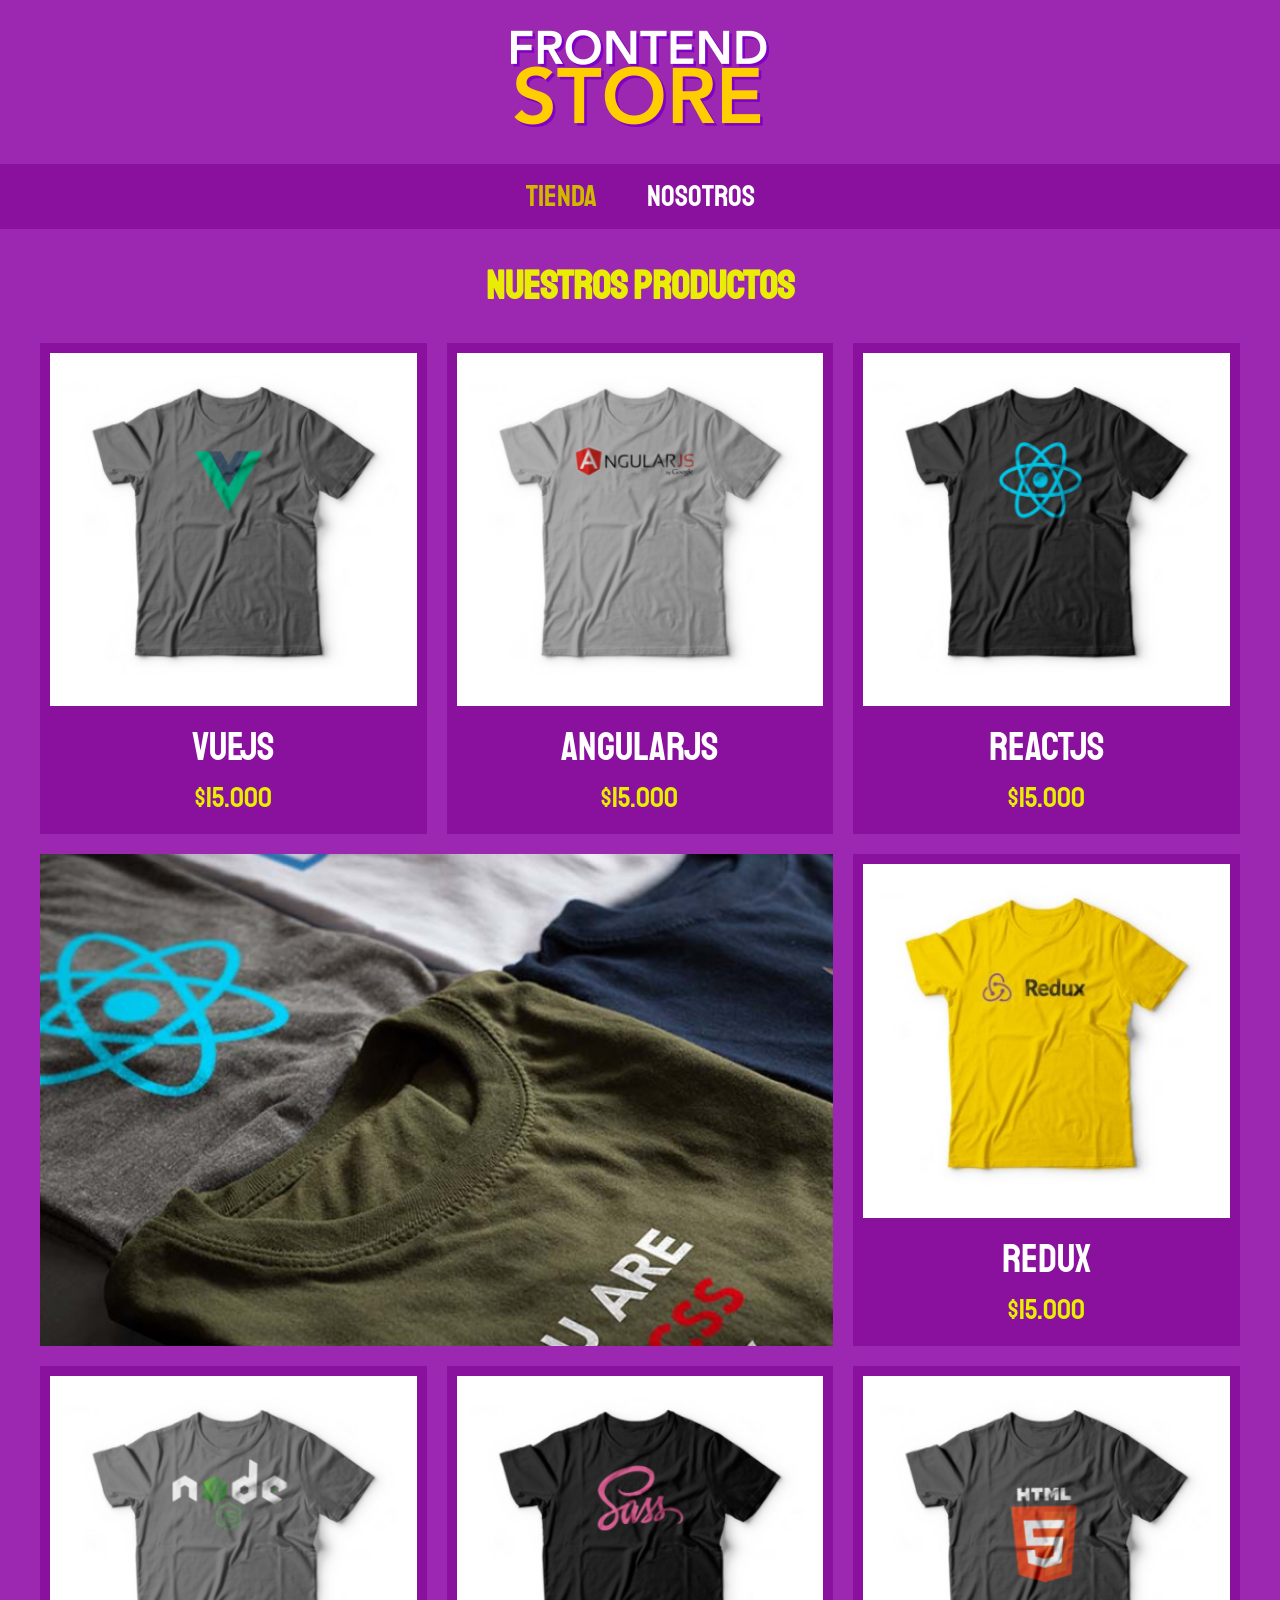
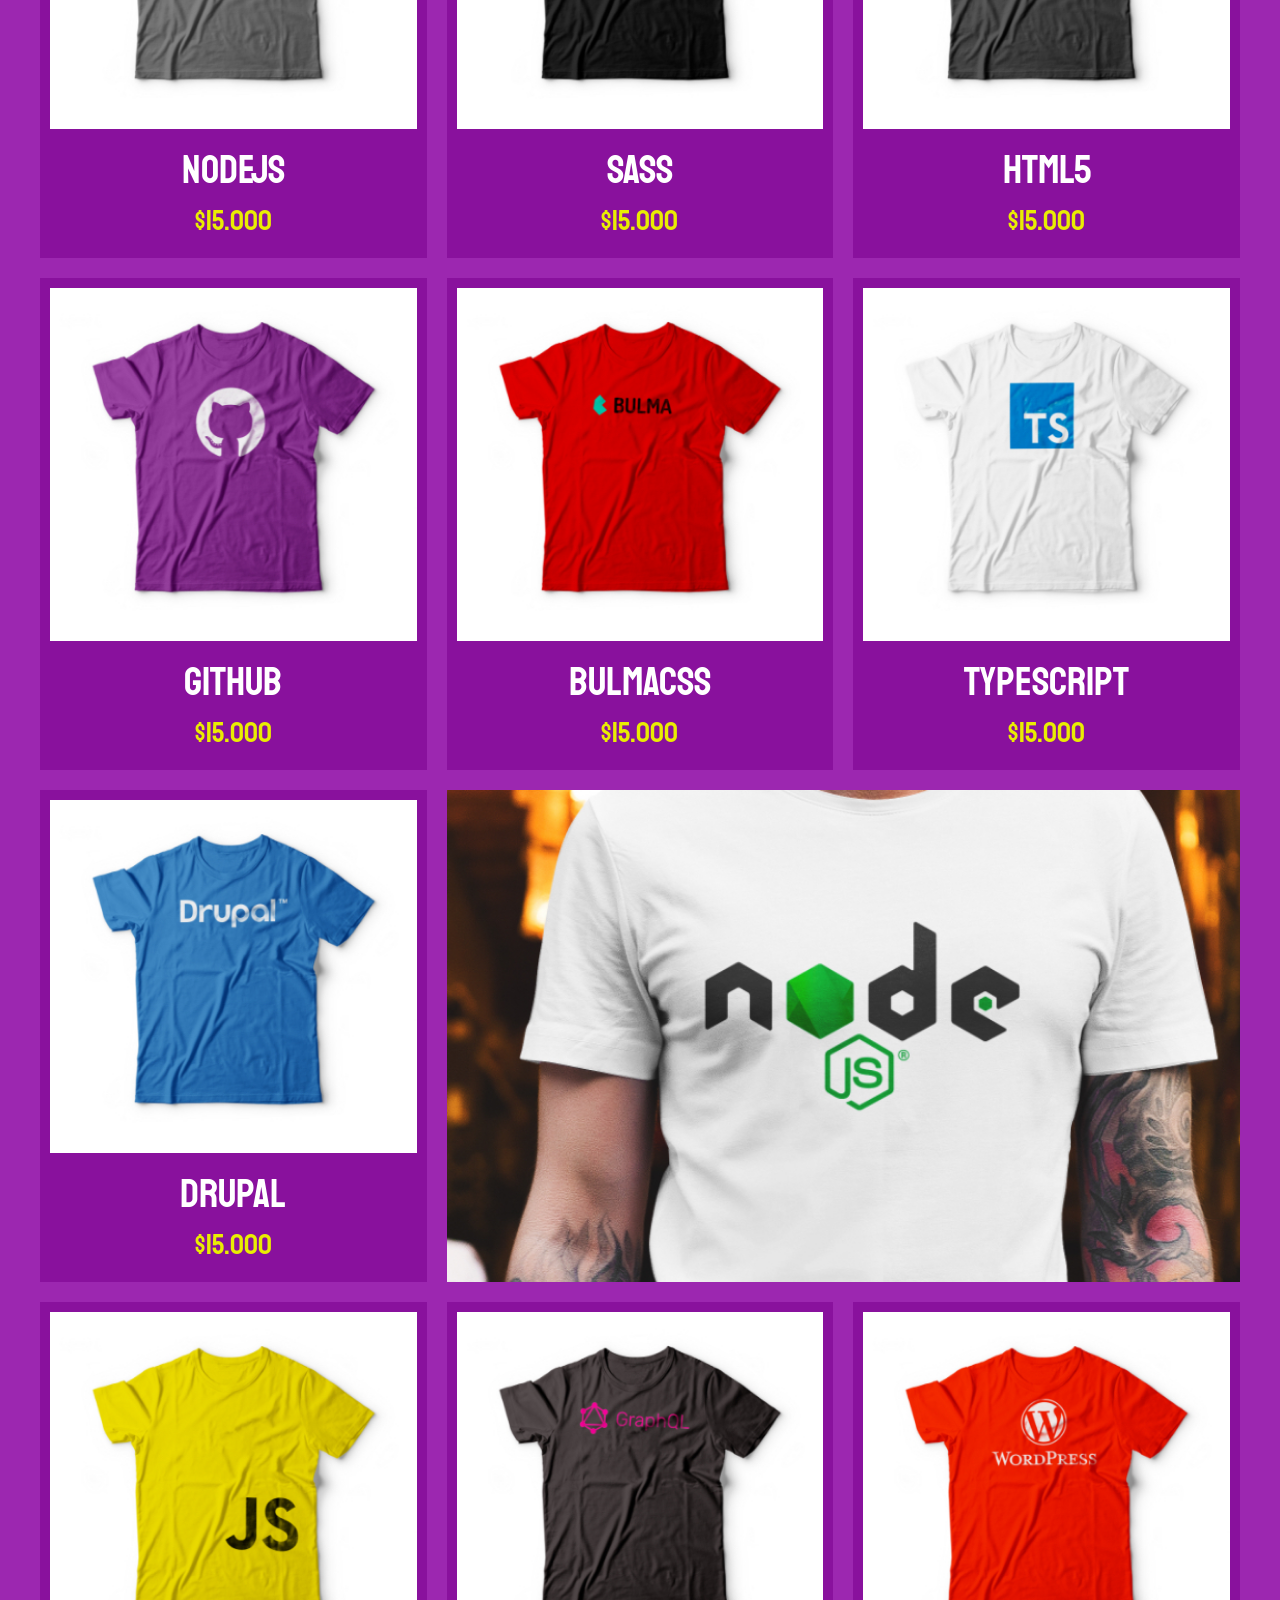
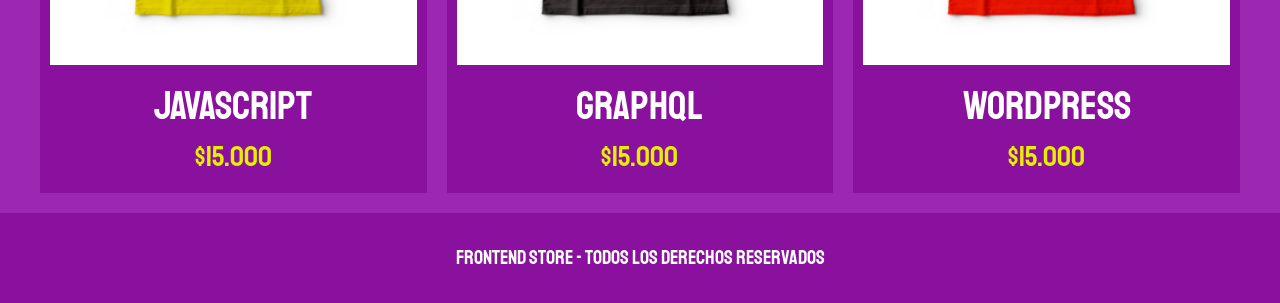
<file: index.html>
<!DOCTYPE html>
<html lang="en">
<head>
    <meta charset="UTF-8">
    <meta name="viewport" content="width=device-width, initial-scale=1.0">
    <title>FrontEnd Store</title>
    <link rel="stylesheet" href="css/normalize.css">
    <link href="https://fonts.googleapis.com/css2?family=Krub&family=Staatliches&display=swap" rel="stylesheet">
    <link rel="stylesheet" href="css/styles.css">
    
</head>
<body>
    <header class="header">
        <a href="index.html">
            <img class="header__logo" src="img/logo.png" alt="Logo"></a>

    </header>

    <nav class="navegacion"> <!-- Navigation bar -->
        <a class="navegacion__enlace navegacion__enlace--activo" href="index.html">Tienda</a> 
        <a class="navegacion__enlace" href="nosotros.html">Nosotros</a>
    </nav>

    <main class="contenedor">
        <h1>Nuestros productos</h1>

        <div class="grid">
            <div class="producto">
                <a href="producto.html">
                <img class="producto__imagen" src="img/1.jpg" alt="imagen camisa">
                <div class="producto__info">
                    <p class="producto__nombre">VueJS</p>
                    <p class="producto__precio">$15.000</p>
                </div>
                </a>  
            </div> <!-- fin case producto --> 

              <div class="producto">
                <a href="producto.html">
                <img class="producto__imagen" src="img/2.jpg" alt="imagen camisa">
                <div class="producto__info">
                    <p class="producto__nombre">AngularJS</p>
                    <p class="producto__precio">$15.000</p>
                </div>
                </a>  
            </div> <!-- fin case producto --> 

              <div class="producto">
                <a href="producto.html">
                <img class="producto__imagen" src="img/3.jpg" alt="imagen camisa">
                <div class="producto__info">
                    <p class="producto__nombre">ReactJS</p>
                    <p class="producto__precio">$15.000</p>
                </div>
                </a>  
            </div> <!-- fin case producto --> 

              <div class="producto">
                <a href="producto.html">
                <img class="producto__imagen" src="img/4.jpg" alt="imagen camisa">
                <div class="producto__info">
                    <p class="producto__nombre">Redux</p>
                    <p class="producto__precio">$15.000</p>
                </div>
                </a>  
            </div> <!-- fin case producto --> 

              <div class="producto">
                <a href="producto.html">
                <img class="producto__imagen" src="img/5.jpg" alt="imagen camisa">
                <div class="producto__info">
                    <p class="producto__nombre">NodeJS</p>
                    <p class="producto__precio">$15.000</p>
                </div>
                </a>  
            </div> <!-- fin case producto --> 

              <div class="producto">
                <a href="producto.html">
                <img class="producto__imagen" src="img/6.jpg" alt="imagen camisa">
                <div class="producto__info">
                    <p class="producto__nombre">SASS</p>
                    <p class="producto__precio">$15.000</p>
                </div>
                </a>  
            </div> <!-- fin case producto --> 

              <div class="producto">
                <a href="producto.html">
                <img class="producto__imagen" src="img/7.jpg" alt="imagen camisa">
                <div class="producto__info">
                    <p class="producto__nombre">HTML5</p>
                    <p class="producto__precio">$15.000</p>
                </div>
                </a>  
            </div> <!-- fin case producto --> 

              <div class="producto">
                <a href="producto.html">
                <img class="producto__imagen" src="img/8.jpg" alt="imagen camisa">
                <div class="producto__info">
                    <p class="producto__nombre">GitHub</p>
                    <p class="producto__precio">$15.000</p>
                </div>
                </a>  
            </div> <!-- fin case producto --> 

              <div class="producto">
                <a href="producto.html">
                <img class="producto__imagen" src="img/9.jpg" alt="imagen camisa">
                <div class="producto__info">
                    <p class="producto__nombre">BulmaCSS</p>
                    <p class="producto__precio">$15.000</p>
                </div>
                </a>  
            </div> <!-- fin case producto --> 

              <div class="producto">
                <a href="producto.html">
                <img class="producto__imagen" src="img/10.jpg" alt="imagen camisa">
                <div class="producto__info">
                    <p class="producto__nombre">TypeScript</p>
                    <p class="producto__precio">$15.000</p>
                </div>
                </a>  
            </div> <!-- fin case producto --> 

              <div class="producto">
                <a href="producto.html">
                <img class="producto__imagen" src="img/11.jpg" alt="imagen camisa">
                <div class="producto__info">
                    <p class="producto__nombre">Drupal</p>
                    <p class="producto__precio">$15.000</p>
                </div>
                </a>  
            </div> <!-- fin case producto --> 

              <div class="producto">
                <a href="producto.html">
                <img class="producto__imagen" src="img/12.jpg" alt="imagen camisa">
                <div class="producto__info">
                    <p class="producto__nombre">JavaScript</p>
                    <p class="producto__precio">$15.000</p>
                </div>
                </a>  
            </div> <!-- fin case producto --> 

              <div class="producto">
                <a href="producto.html">
                <img class="producto__imagen" src="img/13.jpg" alt="imagen camisa">
                <div class="producto__info">
                    <p class="producto__nombre">GraphQL</p>
                    <p class="producto__precio">$15.000</p>
                </div>
                </a>  
            </div> <!-- fin case producto --> 

              <div class="producto">
                <a href="producto.html">
                <img class="producto__imagen" src="img/14.jpg" alt="imagen camisa">
                <div class="producto__info">
                    <p class="producto__nombre">WordPress</p>
                    <p class="producto__precio">$15.000</p>
                </div>
                </a>  
            </div> <!-- fin case producto --> 

            <div class="grafico grafico--camisas"></div> <!-- grafico decorativo --> 
                <div class="grafico grafico--node"></div> <!-- grafico decorativo -->

        </div>    
    </main>

    <footer class="footer">
        <p class="footer__texto">FrontEnd Store - Todos los derechos reservados</p>
    </footer>

</body>
</html>
</file>
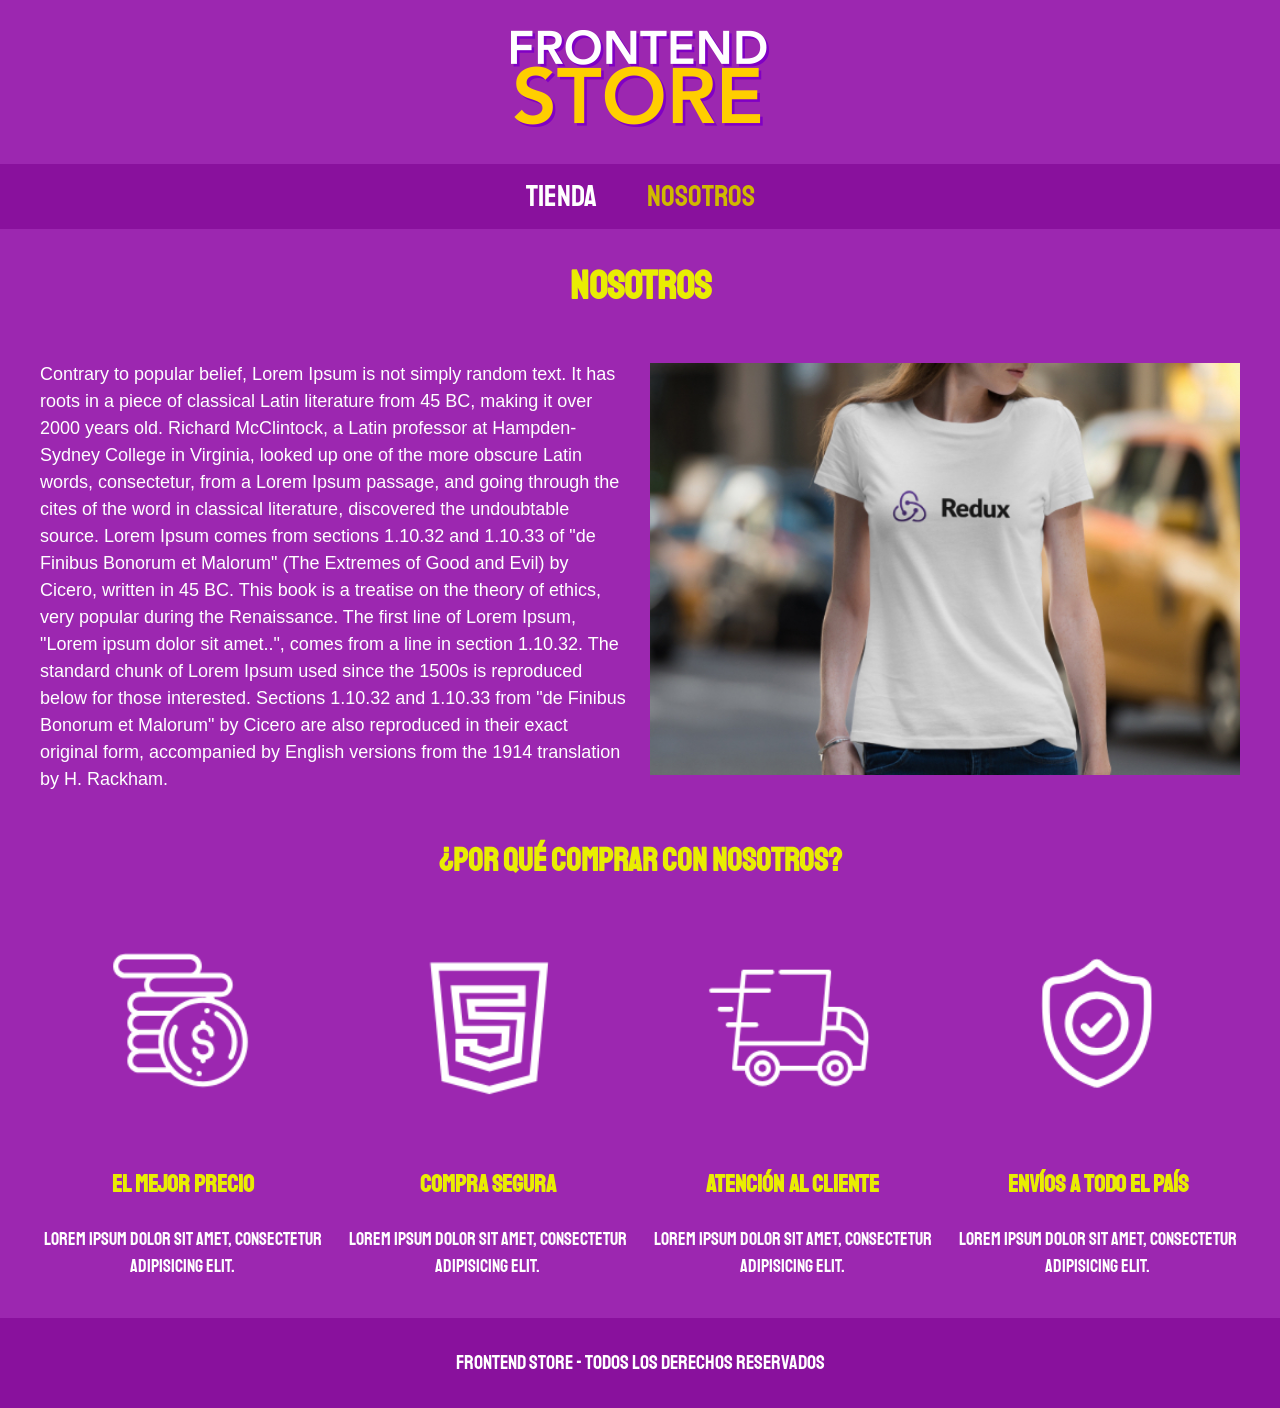
<file: nosotros.html>
<!DOCTYPE html>
<html lang="en">
<head>
    <meta charset="UTF-8">
    <meta name="viewport" content="width=device-width, initial-scale=1.0">
    <title>FrontEnd Store</title>
    <link rel="stylesheet" href="css/normalize.css">
    <link href="https://fonts.googleapis.com/css2?family=Krub&family=Staatliches&display=swap" rel="stylesheet">
    <link rel="stylesheet" href="css/styles.css">
    
</head>
<body>
    <header class="header">
        <a href="index.html">
            <img class="header__logo" src="img/logo.png" alt="Logo"></a>

    </header>

    <nav class="navegacion"> <!-- Navigation bar -->
        <a class="navegacion__enlace " href="index.html">Tienda</a> 
        <a class="navegacion__enlace navegacion__enlace--activo" href="nosotros.html">Nosotros</a>
    </nav>

    <main class="contenedor">
        <h1>Nosotros</h1>

            <div class="nosotros">
                <div class="nosotros__contenido">
                    <p>Contrary to popular belief, Lorem Ipsum is not simply random text. It has roots in a piece of classical Latin literature from 45 BC, making it over 2000 years old. Richard McClintock, a Latin professor at Hampden-Sydney College in Virginia, looked up one of the more obscure Latin words, consectetur, from a Lorem Ipsum passage, and going through the cites of the word in classical literature, discovered the undoubtable source. Lorem Ipsum comes from sections 1.10.32 and 1.10.33 of "de Finibus Bonorum et Malorum" (The Extremes of Good and Evil) by Cicero, written in 45 BC. This book is a treatise on the theory of ethics, very popular during the Renaissance. The first line of Lorem Ipsum, "Lorem ipsum dolor sit amet..", comes from a line in section 1.10.32.

The standard chunk of Lorem Ipsum used since the 1500s is reproduced below for those interested. Sections 1.10.32 and 1.10.33 from "de Finibus Bonorum et Malorum" by Cicero are also reproduced in their exact original form, accompanied by English versions from the 1914 translation by H. Rackham.</p>
                    </div>
            
        
                <img class="nosotros__imagen" src="img/nosotros.jpg" alt="Nosotros">
             </div>

        <section class="contenedor comprar">    
            <h2>¿Por qué comprar con nosotros?</h2>

            <div class="iconos">
                <div class="icono">
                    <img class="icono__imagen" src="img/icono_1.png" alt="imagen icono">
                    <h3 class="icono__nombre">El mejor precio</h3>
                    <p class="icono__texto">Lorem ipsum dolor sit amet, consectetur adipisicing elit.</p>
                </div>

                <div class="icono">
                    <img class="icono__imagen" src="img/icono_2.png" alt="imagen icono">
                    <h3 class="icono__nombre">Compra segura</h3>
                    <p class="icono__texto">Lorem ipsum dolor sit amet, consectetur adipisicing elit.</p>
                </div>
                
                <div class="icono">
                    <img class="icono__imagen" src="img/icono_3.png" alt="imagen icono">
                    <h3 class="icono__nombre">Atención al cliente</h3>
                    <p class="icono__texto">Lorem ipsum dolor sit amet, consectetur adipisicing elit.</p>
                </div>
                
                <div class="icono">
                    <img class="icono__imagen" src="img/icono_4.png" alt="imagen icono">
                    <h3 class="icono__nombre">Envíos a todo el país</h3>
                    <p class="icono__texto">Lorem ipsum dolor sit amet, consectetur adipisicing elit.</p>
                </div>

            </div>    
        </section>    

    </main>
    <footer class="footer">
        <p class="footer__texto">FrontEnd Store - Todos los derechos reservados</p>
    </footer>

</body>
</html>
</file>
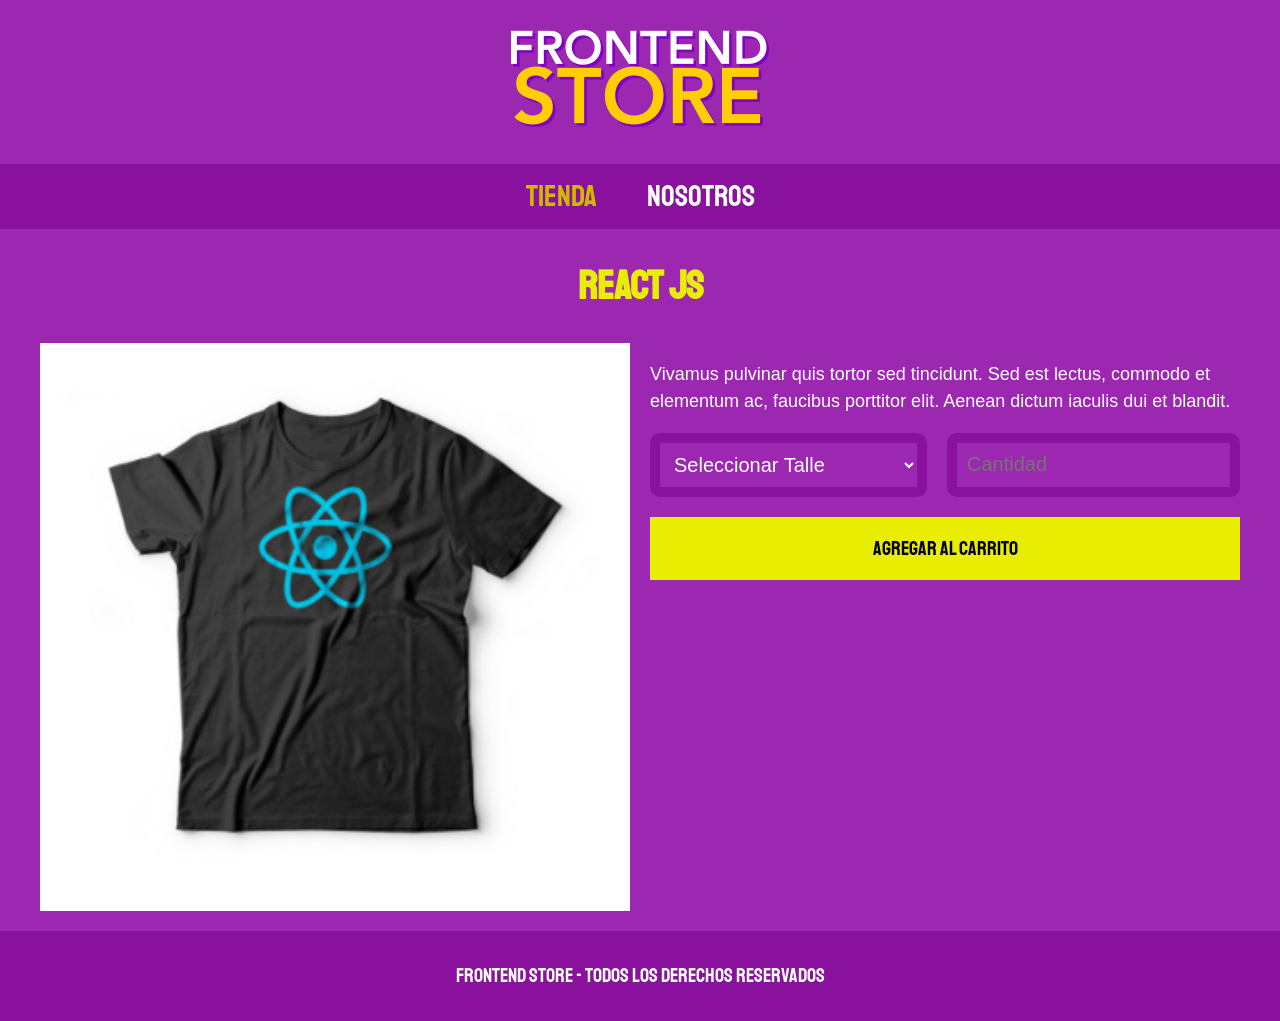
<file: producto.html>
<!DOCTYPE html>
<html lang="en">
<head>
    <meta charset="UTF-8">
    <meta name="viewport" content="width=device-width, initial-scale=1.0">
    <title>FrontEnd Store</title>
    <link rel="stylesheet" href="css/normalize.css">
    <link href="https://fonts.googleapis.com/css2?family=Krub&family=Staatliches&display=swap" rel="stylesheet">
    <link rel="stylesheet" href="css/styles.css">
    
</head>
<body>
    <header class="header">
        <a href="index.html">
            <img class="header__logo" src="img/logo.png" alt="Logo"></a>

    </header>

    <nav class="navegacion"> <!-- Navigation bar -->
        <a class="navegacion__enlace navegacion__enlace--activo" href="index.html">Tienda</a> 
        <a class="navegacion__enlace" href="nosotros.html">Nosotros</a>
    </nav>

    <main class="contenedor">
        <h1>React JS</h1>

        <div class="camisa"> 
            <img class="camisa__imagen" src="img/3.jpg" alt="imagen del producto">
            
            <div class="camisa__contenido"> 
                <p>Vivamus pulvinar quis tortor sed tincidunt. Sed est lectus, commodo et elementum ac, faucibus porttitor elit. Aenean dictum iaculis dui et blandit.</p>
            
                <form class="formulario">
                    <select class="formulario__campo">
                        <option disabled selected>Seleccionar Talle</option>
                        <option>Chica</option>
                        <option>Mediana</option>
                        <option>Grande</option>
                    </select>

                    <input class="formulario__campo"  type="number" placeholder="Cantidad" min="1"> 
                    <input class="formulario__submit" type="submit" value="Agregar al carrito">
                </form>
            
            </div>
                
            
        </div>
    </main>

    <footer class="footer">
        <p class="footer__texto">FrontEnd Store - Todos los derechos reservados</p>
    </footer>

</body>
</html>
</file>
<file: css/styles.css>
:root {
    --primario: #9c27b0;
    --primarioOscuro: #89119d;
    --secundario: #e9ed02;
    --secundarioOscuro: rgb(208, 184, 0);
    --blanco: #fff;
    --negro: #000;

    --fuentePrincipal: "Staatliches", sans-serif;
}

html {
    box-sizing: border-box;
    font-size: 62.5%; 
}

*, *:before, *:after {
    box-sizing: inherit;
}

/* globales */
body {
    background-color: var(--primario); 
    font-size: 1.6rem;
    line-height: 1.5;
}

p {
    font-size: 1.8rem;
    font-family: Arial, Helvetica, sans-serif;
    color: var(--blanco);
}

a {
    text-decoration: none;
}

img {
    width: 100%;
}

.contenedor {
    max-width: 120rem;
    margin: 0 auto;
}

h1, h2, h3 {
    text-align: center;
    color: var(--secundario);
    font-family: var(--fuentePrincipal);
}

h1 {
    font-size: 4rem;
}

h2 {
    font-size: 3.2rem;
}

h3 {
    font-size: 2.4rem;
}

/* header  */
.header {
    display: flex;
    justify-content: center;
}

.header__logo {
    margin: 3rem 0; /* 3rem de separacion para arriba y debajo, y 0 para izquierda y derecha */
}

.navegacion {
    background-color: var(--primarioOscuro);
    padding: 1rem 0; /* 1rem de separacion para arriba y debajo, y 0 para izquierda y derecha */
    display: flex;
    justify-content: center;
    gap: 5rem; /* espacio entre cada enlace */
}

.navegacion__enlace { /* clase para los enlaces de navegación */
    font-family: var(--fuentePrincipal);
    color: var(--blanco);
    font-size: 3rem;
}

.navegacion__enlace:last-of-type{
    margin-right: 0; /* eliminar el margen derecho del último enlace */
}

.navegacion__enlace--activo, /* clase para el enlace activo de navegación */
.navegacion__enlace:hover { /* efecto hover para los enlaces de navegación */
    color: var(--secundarioOscuro);
}

/* grid */
.grid { /* clase para el contenedor de la cuadrícula */
    display: grid;
    grid-template-columns: repeat(2, 1fr); /* 2 columnas de igual tamaño */ 
    column-gap: 2rem; /* espacio entre columnas */
    row-gap: 2rem; /* espacio entre filas */
}

@media (min-width:768px ) { /* media query para pantallas de 768px o más */
    .grid {
        grid-template-columns: repeat(3, 1fr); /* 3 columnas de igual tamaño para pantallas de 768px o más */
    }
}

/* productos */
.producto {
    background-color: var(--primarioOscuro);
    padding: 1rem;
}

.producto__imagen {

}

.producto__nombre {
    font-size: 4rem;
}

.producto__precio {
    font-size: 2.8rem;
    color: var(--secundario);
}

.producto__nombre,
.producto__precio {
    font-family: var(--fuentePrincipal);
    margin: 1rem 0;
    text-align: center;
    line-height: 1.2;
}

/* graficos */
.grafico {
    min-height: 30rem;
    background-repeat: no-repeat;
    background-size: cover;
     grid-column: 1 / 3;
}

.grafico--camisas {
    grid-row:  2 / 3; 
    background-image: url(../img/grafico1.jpg);

}

.grafico--node {
    background-image: url(../img/grafico2.jpg);
    grid-row: 8 / 9;
}

@media (min-width: 768px) {
    .grafico--node {
    grid-row: 5 / 6;
    grid-column: 2/ 4;
}
}

/* nosotros */
.nosotros {
    display: grid;
    grid-template-rows: repeat(1, 1fr);
}

@media (min-width: 768px) {
    .nosotros {
    grid-template-columns: repeat(2, 1fr);
    gap: 2rem;
}
}


.nosotros__contenido {
   
}

.nosotros__imagen {
    grid-row: 1 / 2;
    margin-top: 2rem;
}

@media (min-width: 768px) {
    .nosotros__imagen {
        grid-column: 2 / 3;
    }
}

/* iconos */
.iconos {
    display: grid;
    grid-template-columns: repeat(2, 1fr);
    gap: 2rem;
}

@media (min-width: 768px) {
    .iconos {
    display: grid;
    grid-template-columns: repeat(4, 1fr);
    gap: 2rem;
}   
}

.icono {
    text-align: center;
}

.icono__nombre {
    color: var(--secundario)
}

.icono__imagen {
}

.icono__texto {
    text-align: center;    
}

.icono__nombre,
.icono__texto {
    font-family: var(--fuentePrincipal);
}

/* Producto */
@media (min-width: 768px) {
    .camisa {
        display: grid;
        grid-template-columns: repeat(2, 1fr);
        column-gap: 2rem;

    }
}

.formulario {
    display: grid;
    grid-template-columns: repeat(2, 1fr);
    gap: 2rem;

}

.formulario__campo {
    border: 1rem solid var(--primarioOscuro); /* en vez de tener tres líneas de código, podemos usar border: 1rem(border-width) solid(border-style) var--(border-color)*/
    border-radius: 1rem;
    background-color: transparent;
    color: var(--blanco);
    font-size: 2rem;
    font-family: Arial, Helvetica, sans-serif;
    padding: 1rem;
}

.formulario__submit {
    background-color: var(--secundario);
    border: none;
    font-size: 2rem;
    font-family: var(--fuentePrincipal);
    padding: 2rem;
    transition: background-color .3s ease; /* transición suave para el cambio de color de fondo */
    grid-column: 1 / 3;
}

.formulario__submit:hover {
   cursor: pointer;
   background-color: var(--secundarioOscuro);
}

/* footer */
.footer {
    background-color: var(--primarioOscuro);
    padding: 1rem 0;
    margin-top: 2rem;
}

.footer__texto {
    font-family: var(--fuentePrincipal);
    text-align: center;
    font-size: 2rem;
}
</file>
